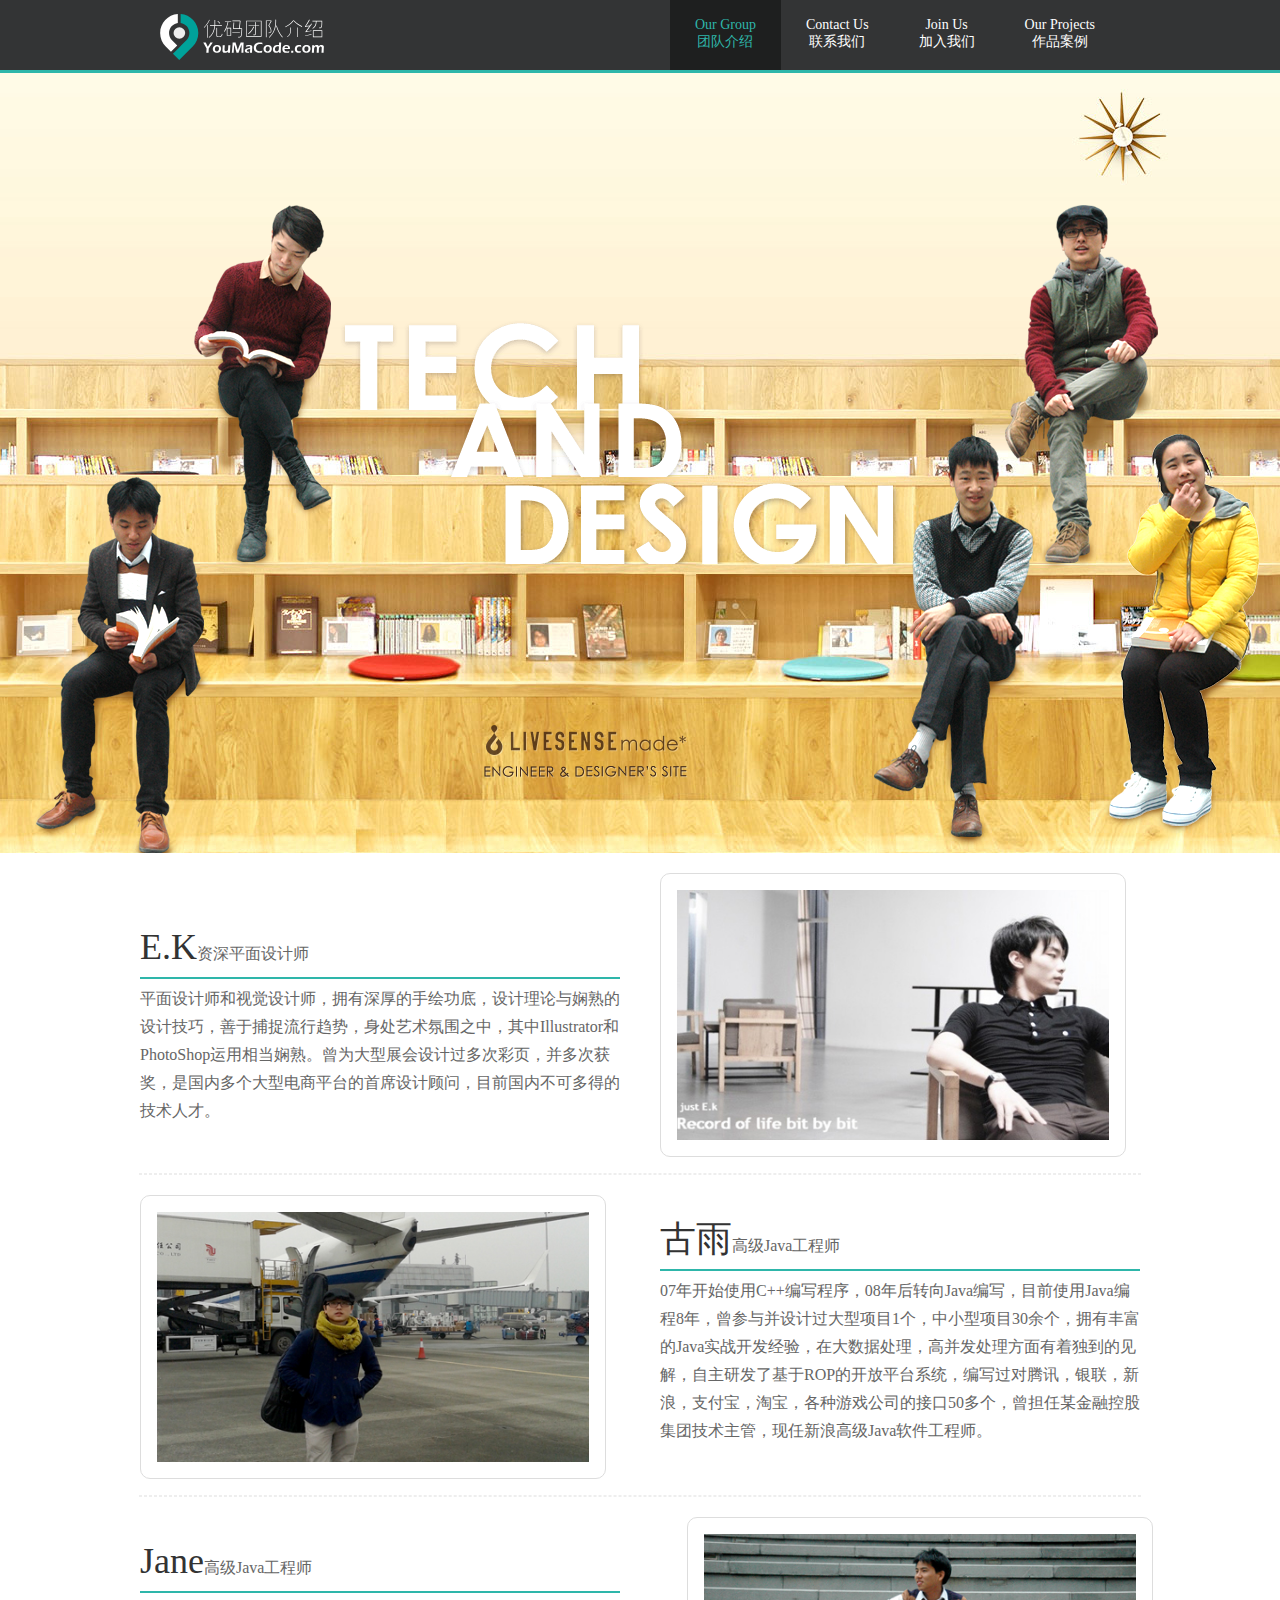
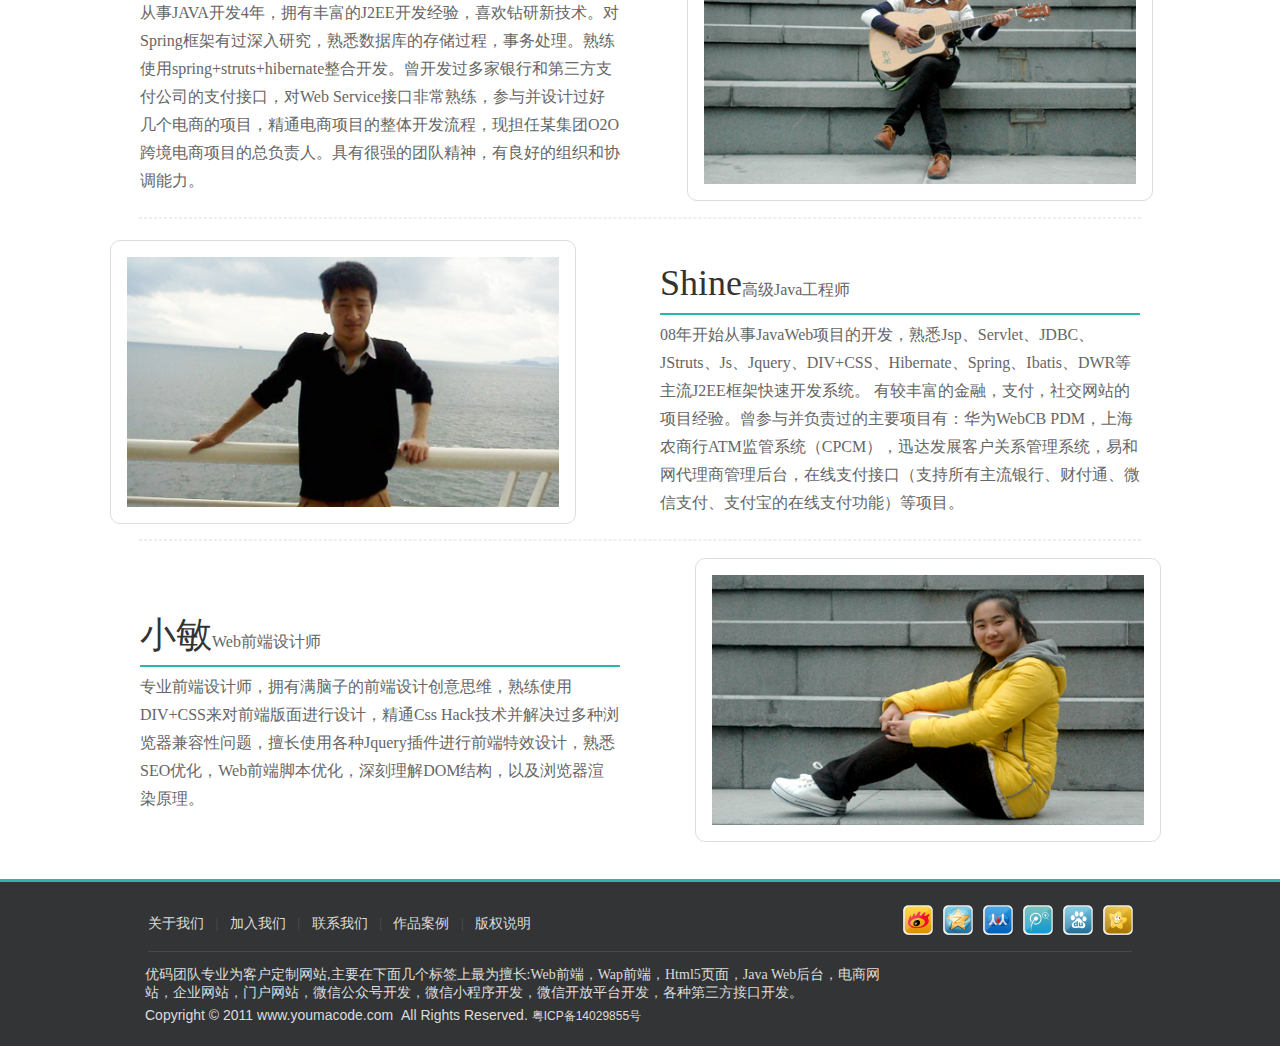
<file: index.html>
<!DOCTYPE html PUBLIC "-//W3C//DTD XHTML 1.0 Transitional//EN" "http://www.w3.org/TR/xhtml1/DTD/xhtml1-transitional.dtd">
<html xmlns="http://www.w3.org/1999/xhtml">
<head>
<title>团队介绍</title>
<meta name="author" content="李大林(古雨)" />
<meta name="robots" content="all" />
<meta http-equiv="pragma" content="no-cache" />
<meta http-equiv="expires" content="expires" />
<meta http-equiv="content-type" content="text/html; charset=UTF-8" />
<meta http-equiv="imagetoolbar" content="false" />
<meta http-equiv="cache-control" content="no-store, must-revalidate, no-cache" />
<meta http-equiv="X-UA-Compatible" content="IE=edge" />

<link rel="icon" href="favicon.ico" type="image/x-icon" />
<link rel="shortcut icon" href="favicon.ico" type="image/x-icon" />

<!-- CSS和JS导入区 -->
<link href="css/qt/index/index.top.css" type="text/css" rel="stylesheet" media="all" />
<link href="css/cy/justPage/ymGroup/ymGroup.css" type="text/css" rel="stylesheet" media="all" />
<link href="css/qt/index/index.bottom.css" type="text/css" rel="stylesheet" media="all" />
<link href="css/cy/justPage/ymGroup/ymGroup.singlePerson.css" type="text/css" rel="stylesheet" media="all" />
<link href="ex/jquery.form/jquery.sare/css/jquery.sare.css" type="text/css" rel="stylesheet" media="all"/>
<script src="js/jquery.min.js" type="text/javascript" charset="utf-8"></script>
<script src="js/cy/jquery/jquery.method/jquery.method.js" type="text/javascript" charset="utf-8"></script>
<script src="js/cy/jquery/jquery.method/jquery.method.reg.js" type="text/javascript" charset="utf-8"></script>
<script src="js/cy/jquery/jquery.method/jquery.method.bind.js" type="text/javascript" charset="utf-8"></script>
<script src="js/cy/jquery/jquery.infor/jquery.inforValidate.js" type="text/javascript" charset="utf-8"></script>
<script src="js/cy/jquery/jquery.easing/jquery.easing.js" type="text/javascript" charset="utf-8"></script>
<script src="ex/jquery.form/jquery.sare/js/jquery.sare.js" type="text/javascript" charset="utf-8"></script>
<script src="ex/jquery.form/jquery.sare/js/jquery.bubbleup.js" type="text/javascript" charset="utf-8"></script>
</head>

<body>

 <!-- 头部 -->
 <div class="headerMain">
  <div class="headerStyle">

 <!-- 头部内容 -->
   <div class="m-headCon m-modle">
    <div class="m-modle-content f-widthC">
     <h1 class="logo f-fl">
      <a title="优码团队" href="index.html" class="bgLogo"></a>
     </h1>
     <nav class="menu f-fr">
      <ul class="menu-main">
       <li class="item-main f-fl f-tc f-cur"><a class="current" href="index.html"><p>Our Group<br/>团队介绍</p></a></li>
       <li class="item-main f-fl f-tc f-cur"><a class="" href="html/ymConUs.html"><p>Contact Us<br/>联系我们</p></a></li>
       <li class="item-main f-fl f-tc f-cur"><a class="" href="html/ymJoinUs.html"><p>Join Us<br/>加入我们</p></a></li>
       <li class="item-main f-fl f-tc f-cur"><a target="_blank" class="" href="https://13728989948.github.io/ourcase"><p>Our Projects<br>作品案例</p></a></li>
      </ul>
     </nav>
    </div>
   </div>
  </div>
 </div>
 
<!-- 主内容区 -->
 <div class="main" id="top" style="margin-top:73px">

<!-- 团队综合图区 -->
  <div class="visual">
   <header>
    <div style="position:relative;left:342px;top:650px;">
     <img alt="优码团队" src="images/cy/justPage/ymGroup/ymGroup_p_008.png" />
    </div>
    <p class="catch01">
     <img alt="优码团队" src="images/cy/justPage/ymGroup/ymGroup_p_001.png" />
    </p>
    <p class="randomMainVisual people01 visible" style="background-image: url('images/cy/justPage/ymGroup/ymGroup_p_006.png');width:1346px;height:780px;"></p>
    <a class="peopleShow-1" href="javascript:;"><span></span></a>
    <a class="peopleShow-2" href="javascript:;"><span></span></a>
    <a class="peopleShow-3" href="javascript:;"><span></span></a>
    <a class="peopleShow-4" href="javascript:;"><span></span></a>
    <a class="peopleShow-5" href="javascript:;"><span></span></a>
   </header>
  </div>

<!-- 团队单人介绍区 -->
  <div class="contentWrap minW730">
    <div id="m19" class="mod mod_19">
     <div class="modInner clearfix autoM">
      <div class="modPic">
       <div class="singleImgDiv">
        <img class="scrollLoading" data-url="images/cy/justPage/ymGroup/ymGroup_012.jpg" src="images/cy/justPage/ymGroup/ymGroup_012.jpg" />
       </div>
      </div>
      <div class="modInfo">
       <span class="modTitle">E.K</span>资深平面设计师
       <h1 class="lineMod"></h1>
       <p>平面设计师和视觉设计师，拥有深厚的手绘功底，设计理论与娴熟的设计技巧，善于捕捉流行趋势，身处艺术氛围之中，其中Illustrator和PhotoShop运用相当娴熟。曾为大型展会设计过多次彩页，并多次获奖，是国内多个大型电商平台的首席设计顾问，目前国内不可多得的技术人才。</p>
      </div>
     </div>
    </div>

<!-- 线 -->
    <div class="line"></div>

    <div id="m18" class="mod mod_18">
     <div class="modInner clearfix autoM">
      <div class="modPic">
       <div class="singleImgDiv">
        <img class="scrollLoading" data-url="images/cy/justPage/ymGroup/ymGroup_013.jpg" src="images/cy/justPage/ymGroup/ymGroup_013.jpg" />
       </div>
      </div>
      <div class="modInfo">
       <span class="modTitle">古雨</span>高级Java工程师
       <h1 class="lineMod"></h1>
       <p>07年开始使用C++编写程序，08年后转向Java编写，目前使用Java编程8年，曾参与并设计过大型项目1个，中小型项目30余个，拥有丰富的Java实战开发经验，在大数据处理，高并发处理方面有着独到的见解，自主研发了基于ROP的开放平台系统，编写过对腾讯，银联，新浪，支付宝，淘宝，各种游戏公司的接口50多个，曾担任某金融控股集团技术主管，现任新浪高级Java软件工程师。</p>
      </div>
     </div>
    </div>

<!-- 线 -->
    <div class="line"></div>

    <div id="m17" class="mod mod_17">
     <div class="modInner clearfix autoM">
      <div class="modPic">
       <div class="singleImgDiv">
        <img class="scrollLoading" data-url="images/cy/justPage/ymGroup/ymGroup_014.jpg" src="images/cy/justPage/ymGroup/ymGroup_014.jpg" />
       </div>
      </div>
      <div class="modInfo">
       <span class="modTitle">Jane</span>高级Java工程师
       <h1 class="lineMod"></h1>
       <p>从事JAVA开发4年，拥有丰富的J2EE开发经验，喜欢钻研新技术。对Spring框架有过深入研究，熟悉数据库的存储过程，事务处理。熟练使用spring+struts+hibernate整合开发。曾开发过多家银行和第三方支付公司的支付接口，对Web Service接口非常熟练，参与并设计过好几个电商的项目，精通电商项目的整体开发流程，现担任某集团O2O跨境电商项目的总负责人。具有很强的团队精神，有良好的组织和协调能力。</p>
      </div>
     </div>
    </div>

<!-- 线 -->
    <div class="line"></div>

    <div id="m16" class="mod mod_16">
     <div class="modInner clearfix autoM">
      <div class="modPic">
       <div class="singleImgDiv">
        <img class="scrollLoading" data-url="images/cy/justPage/ymGroup/ymGroup_015.jpg" src="images/cy/justPage/ymGroup/ymGroup_015.jpg" />
       </div>
      </div>
      <div class="modInfo">
       <span class="modTitle">Shine</span>高级Java工程师
       <h1 class="lineMod"></h1>
       <p>08年开始从事JavaWeb项目的开发，熟悉Jsp、Servlet、JDBC、JStruts、Js、Jquery、DIV+CSS、Hibernate、Spring、Ibatis、DWR等主流J2EE框架快速开发系统。 有较丰富的金融，支付，社交网站的项目经验。曾参与并负责过的主要项目有：华为WebCB PDM，上海农商行ATM监管系统（CPCM），迅达发展客户关系管理系统，易和网代理商管理后台，在线支付接口（支持所有主流银行、财付通、微信支付、支付宝的在线支付功能）等项目。</p>
      </div>
     </div>
    </div>

<!-- 线 -->
    <div class="line"></div>

    <div id="m10" class="mod mod_10">
     <div class="modInner clearfix autoM">
      <div class="modPic">
       <div class="singleImgDiv">
        <img class="scrollLoading" data-url="images/cy/justPage/ymGroup/ymGroup_016.jpg" src="images/cy/justPage/ymGroup/ymGroup_016.jpg" />
       </div>
      </div>
      <div class="modInfo">
       <span class="modTitle">小敏</span>Web前端设计师
       <h1 class="lineMod"></h1>
       <p>专业前端设计师，拥有满脑子的前端设计创意思维，熟练使用DIV+CSS来对前端版面进行设计，精通Css Hack技术并解决过多种浏览器兼容性问题，擅长使用各种Jquery插件进行前端特效设计，熟悉SEO优化，Web前端脚本优化，深刻理解DOM结构，以及浏览器渲染原理。</p>
      </div>
     </div>
    </div>
  </div>
 </div>

<!-- 底部 -->
 <div id="footer" class="footerStyle">
  <div class="footerInner clearfix">
   <div class="con_box clearfix">
    <div class="footerSareStyle">

<!-- 分享区 -->
     <div class="sareDivStyle">
      <div id="sareInnerDiv">
       <ul id="sareMenu">
        <li>
         <a href="javascript:;" onclick="sareToSinaWb()">
          <img src="ex/jquery.form/jquery.sare/images/jquery.sare_p_001.png" alt="新浪"/>
         </a>
        </li>
        <li>
         <a href="javascript:;" onclick="sareToQqZoneAndIncludePyw()">
          <img src="ex/jquery.form/jquery.sare/images/jquery.sare_p_002.png" alt="QQ空间"/>
         </a>
        </li>
        <li>
         <a href="javascript:;" onclick="sareToRenRen()">
          <img src="ex/jquery.form/jquery.sare/images/jquery.sare_p_005.png" alt="人人网"/>
         </a>
        </li>
        <li>
         <a href="javascript:;" onclick="sareToQqWb()">
          <img src="ex/jquery.form/jquery.sare/images/jquery.sare_p_003.png" alt="腾讯微博"/>
         </a>
        </li>
        <li>
         <a href="javascript:;" onclick="shareToBaiDuKj()">
          <img src="ex/jquery.form/jquery.sare/images/jquery.sare_p_004.png" alt="百度空间"/>
         </a>
        </li>
        <li style="margin-right:0px;">
         <a href="javascript:;" onclick="sareToKaiXin()">
          <img src="ex/jquery.form/jquery.sare/images/jquery.sare_p_006.png" alt="开心网" />
         </a>
        </li>
       </ul>
      </div>
     </div>
    </div>
    <div class="footerTextNav">
     <a href="index.html" style="margin-left:0px;">关于我们</a> |
     <a href="html/ymJoinUs.html">加入我们</a> |
     <a href="html/ymConUs.html">联系我们</a> |
     <a href="https://13728989948.github.io/ourcase">作品案例</a> |
     <a href="javascript:alertPauseJsGn();" target="_blank">版权说明</a>
    </div>
   </div>
   
   <div class="copyright">
    <p>优码团队专业为客户定制网站,主要在下面几个标签上最为擅长:Web前端，Wap前端，Html5页面，Java Web后台，电商网站，企业网站，门户网站，微信公众号开发，微信小程序开发，微信开放平台开发，各种第三方接口开发。</p>
    <p class="powered">Copyright&nbsp;&copy;&nbsp;2011
     <a style="cursor: default;" title="优码" href="#">www.youmacode.com</a>&nbsp;&nbsp;All Rights Reserved.
     <a class="beiAnStyle" target="_blank" href="http://www.miitbeian.gov.cn">粤ICP备14029855号</a>
    </p>
   </div>
  </div>
 </div>

<!-- Js导入之底部 -->
<script src="js/cy/justPage/ymGroup/ymGroup.js" type="text/javascript" charset="utf-8"></script>
</body>
</html>
</file>
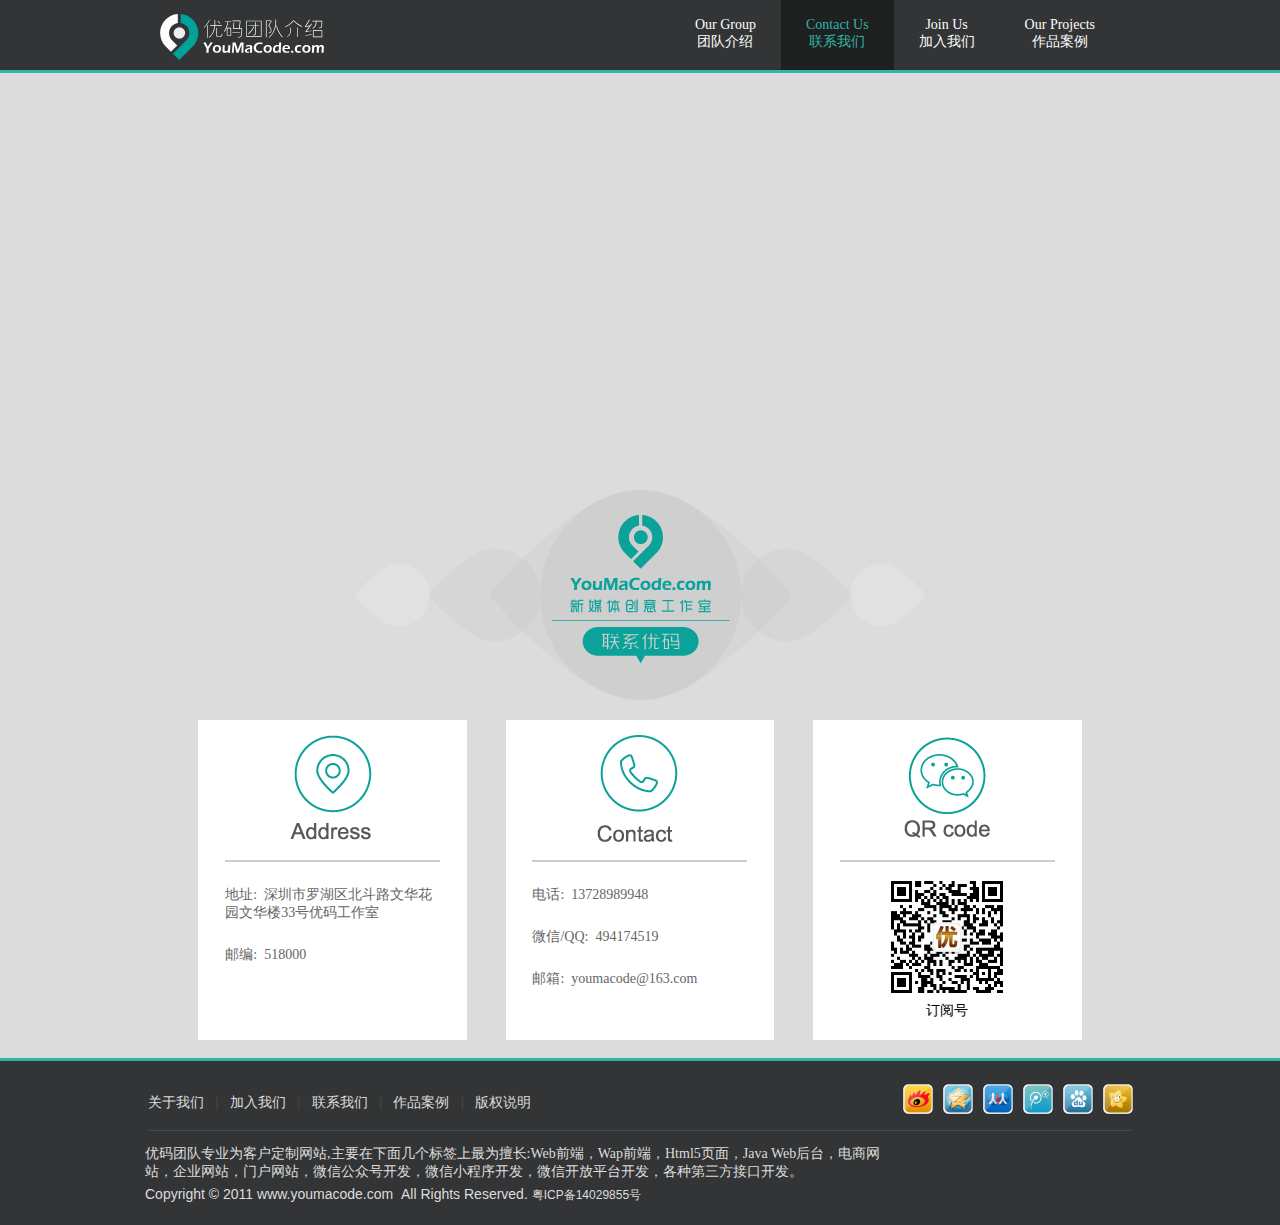
<file: html/ymConUs.html>
<!DOCTYPE html PUBLIC "-//W3C//DTD XHTML 1.0 Transitional//EN" "http://www.w3.org/TR/xhtml1/DTD/xhtml1-transitional.dtd">
<html xmlns="http://www.w3.org/1999/xhtml">
<head>
<title>联系我们</title>
<meta name="author" content="李大林(古雨)" />
<meta name="robots" content="all" />
<meta http-equiv="pragma" content="no-cache" />
<meta http-equiv="expires" content="expires" />
<meta http-equiv="content-type" content="text/html; charset=UTF-8" />
<meta http-equiv="imagetoolbar" content="false" />
<meta http-equiv="cache-control" content="no-store, must-revalidate, no-cache" />
<meta http-equiv="X-UA-Compatible" content="IE=edge" />

<link rel="icon" href="../favicon.ico" type="image/x-icon" />
<link rel="shortcut icon" href="../favicon.ico" type="image/x-icon" />

<!-- CSS和JS导入区 -->
<link href="../css/qt/index/index.top.css" type="text/css" rel="stylesheet" media="all" />
<link href="../css/cy/justPage/ymConUs/ymConUs.css" type="text/css" rel="stylesheet" media="all" />
<link href="../css/qt/index/index.bottom.css" type="text/css" rel="stylesheet" media="all" />
<link href="../ex/jquery.form/jquery.sare/css/jquery.sare.css" type="text/css" rel="stylesheet" media="all"/>
<script src="../js/jquery.min.js" type="text/javascript" charset="utf-8"></script>
<script src="../js/cy/jquery/jquery.method/jquery.method.js" type="text/javascript" charset="utf-8"></script>
<script src="../js/cy/jquery/jquery.method/jquery.method.reg.js" type="text/javascript" charset="utf-8"></script>
<script src="../js/cy/jquery/jquery.method/jquery.method.bind.js" type="text/javascript" charset="utf-8"></script>
<script src="../js/cy/jquery/jquery.infor/jquery.inforValidate.js" type="text/javascript" charset="utf-8"></script>
<script src="../js/cy/jquery/jquery.easing/jquery.easing.js" type="text/javascript" charset="utf-8"></script>
<script src="../ex/jquery.form/jquery.sare/js/jquery.sare.js" type="text/javascript" charset="utf-8"></script>
<script src="../ex/jquery.form/jquery.sare/js/jquery.bubbleup.js" type="text/javascript" charset="utf-8"></script>
<script src="../ex/jquery.image/jquery.image.023/js/jquery.flow.1.1.min.js" type="text/javascript" charset="UTF-8"></script>
<script src="https://map.qq.com/api/js?v=1" type="text/javascript" charset="utf-8"></script>
</head>

<body>

 <!-- 头部 -->
 <div class="headerMain">
  <div class="headerStyle">

 <!-- 头部内容 -->
   <div class="m-headCon m-modle">
    <div class="m-modle-content f-widthC">
     <h1 class="logo f-fl">
      <a title="优码团队" href="../index.html" class="bgLogo"></a>
     </h1>
     <nav class="menu f-fr">
      <ul class="menu-main">
       <li class="item-main f-fl f-tc f-cur"><a class="" href="../index.html"><p>Our Group<br/>团队介绍</p></a></li>
       <li class="item-main f-fl f-tc f-cur"><a class="current" href="../html/ymConUs.html"><p>Contact Us<br/>联系我们</p></a></li>
       <li class="item-main f-fl f-tc f-cur"><a class="" href="../html/ymJoinUs.html"><p>Join Us<br/>加入我们</p></a></li>
       <li class="item-main f-fl f-tc f-cur"><a target="_blank" class="" href="https://13728989948.github.io/ourcase"><p>Our Projects<br>作品案例</p></a></li>
      </ul>
     </nav>
    </div>
   </div>
  </div>
 </div>

<!-- 占位 -->
  <div style="height:90px;"></div>

<!-- 主内容区 -->
  <div class="mainContent">

<!-- 隐藏区 -->
   <input id="ymConUsLat" type="hidden" value="22.54476" />
   <input id="ymConUsLng" type="hidden" value="114.13546" />
   
   <div id="popMapDiv" class="tfMap">
    <div class="tfMapRegion">
     <div class="mapArea">
      <div style="width:100%;height:380px" id="container"></div>
     </div>
    </div>
   </div>
   
<!-- 圆圆的图像区 -->
   <div class="cicleImgDiv"></div>

<!-- 联系信息区 -->
   <div class="conInforDiv">
    <div class="infor infor1">
     <div class="imgDiv"></div>
     <div class="lineDiv"></div>
     <div class="textDiv">
      <div class="font"><span>地址:</span>&nbsp;&nbsp;<span>深圳市罗湖区北斗路文华花园文华楼33号优码工作室</span></div>
      <div class="font"><span>邮编:</span>&nbsp;&nbsp;<span>518000</span></div>
     </div>
    </div>
    <div class="infor infor2">
     <div class="imgDiv"></div>
     <div class="lineDiv"></div>
     <div class="textDiv">
      <div class="font"><span>电话:</span>&nbsp;&nbsp;<span>13728989948</span></div>
      <div class="font"><span>微信/QQ:</span>&nbsp;&nbsp;<span>494174519</span></div>
      <div class="font"><span>邮箱:</span>&nbsp;&nbsp;<span>youmacode@163.com</span></div>
     </div>
    </div>
    <div class="infor infor3">
     <div class="imgDiv"></div>
     <div class="lineDiv"></div>
     <div class="qrCodeDiv">
      <img src="../images/qt/index/index_002.jpg" style="width:130px;height:130px;"/><br/>
      <span>订阅号</span>
     </div>
    </div>
   </div>
  </div>

<!-- 底部 -->
  <div id="footer" class="footerStyle">
   <div class="footerInner clearfix">
    <div class="con_box clearfix">
     <div class="footerSareStyle">

<!-- 分享区 -->
      <div class="sareDivStyle">
       <div id="sareInnerDiv">
        <ul id="sareMenu">
         <li>
          <a href="javascript:;" onclick="sareToSinaWb()">
           <img src="../ex/jquery.form/jquery.sare/images/jquery.sare_p_001.png" alt="新浪"/>
          </a>
         </li>
         <li>
          <a href="javascript:;" onclick="sareToQqZoneAndIncludePyw()">
           <img src="../ex/jquery.form/jquery.sare/images/jquery.sare_p_002.png" alt="QQ空间"/>
          </a>
         </li>
         <li>
          <a href="javascript:;" onclick="sareToRenRen()">
           <img src="../ex/jquery.form/jquery.sare/images/jquery.sare_p_005.png" alt="人人网"/>
          </a>
         </li>
         <li>
          <a href="javascript:;" onclick="sareToQqWb()">
           <img src="../ex/jquery.form/jquery.sare/images/jquery.sare_p_003.png" alt="腾讯微博"/>
          </a>
         </li>
         <li>
          <a href="javascript:;" onclick="shareToBaiDuKj()">
           <img src="../ex/jquery.form/jquery.sare/images/jquery.sare_p_004.png" alt="百度空间"/>
          </a>
         </li>
         <li style="margin-right:0px;">
          <a href="javascript:;" onclick="sareToKaiXin()">
           <img src="../ex/jquery.form/jquery.sare/images/jquery.sare_p_006.png" alt="开心网" />
          </a>
         </li>
        </ul>
       </div>
      </div>
     </div>
     <div class="footerTextNav">
      <a href="../index.html" style="margin-left:0px;">关于我们</a> |
      <a href="../html/ymJoinUs.html">加入我们</a> |
      <a href="../html/ymConUs.html">联系我们</a> |
      <a href="https://13728989948.github.io/ourcase">作品案例</a> |
      <a href="javascript:alertPauseJsGn();" target="_blank">版权说明</a>
     </div>
    </div>
    <div class="copyright">
     <p>优码团队专业为客户定制网站,主要在下面几个标签上最为擅长:Web前端，Wap前端，Html5页面，Java Web后台，电商网站，企业网站，门户网站，微信公众号开发，微信小程序开发，微信开放平台开发，各种第三方接口开发。</p>
     <p class="powered">Copyright&nbsp;&copy;&nbsp;2011
      <a style="cursor: default;" title="优码" href="#">www.youmacode.com</a>&nbsp;&nbsp;All Rights Reserved.
      <a class="beiAnStyle" target="_blank" href="http://www.miitbeian.gov.cn">粤ICP备14029855号</a>
     </p>
    </div>
   </div>
  </div>

<!-- Js导入之底部 -->
<script src="../js/cy/justPage/ymConUs/ymConUs.js" type="text/javascript" charset="utf-8"></script>
<script src="../js/cy/justPage/ymConUs/ymConUs.map.js" type="text/javascript" charset="utf-8"></script>
</body>
</html>
</file>
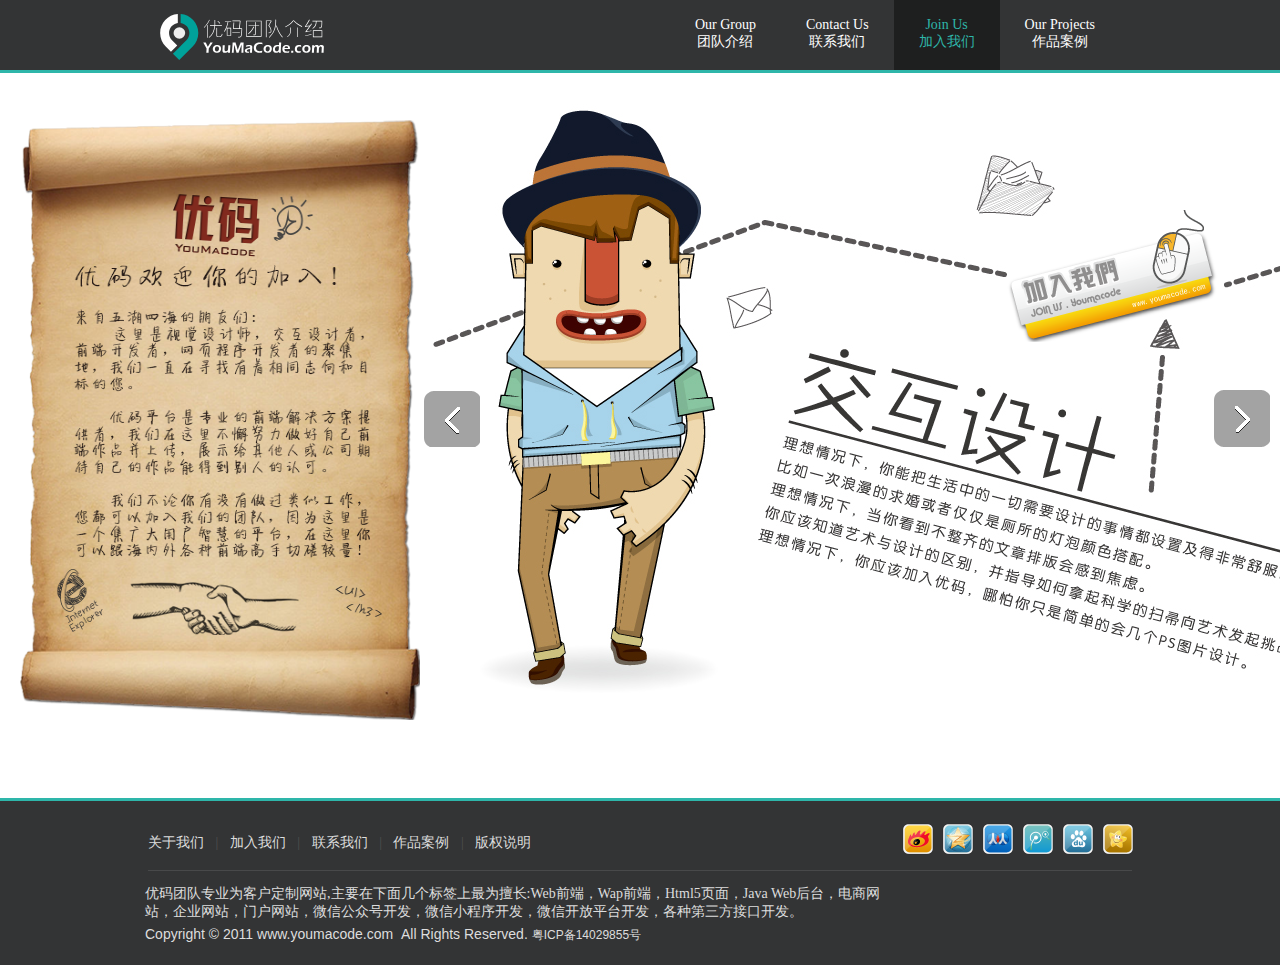
<file: html/ymJoinUs.html>
<!DOCTYPE html PUBLIC "-//W3C//DTD XHTML 1.0 Transitional//EN" "http://www.w3.org/TR/xhtml1/DTD/xhtml1-transitional.dtd">
<html xmlns="http://www.w3.org/1999/xhtml">
<head>
<title>加入我们</title>
<meta name="author" content="李大林(古雨)" />
<meta name="robots" content="all" />
<meta http-equiv="pragma" content="no-cache" />
<meta http-equiv="expires" content="expires" />
<meta http-equiv="content-type" content="text/html; charset=UTF-8" />
<meta http-equiv="imagetoolbar" content="false" />
<meta http-equiv="cache-control" content="no-store, must-revalidate, no-cache" />
<meta http-equiv="X-UA-Compatible" content="IE=edge" />

<link rel="icon" href="../favicon.ico" type="image/x-icon" />
<link rel="shortcut icon" href="../favicon.ico" type="image/x-icon" />

<!-- CSS和JS导入区 -->
<link href="../css/qt/index/index.top.css" type="text/css" rel="stylesheet" media="all" />
<link href="../css/cy/justPage/ymJoinUs/ymJoinUs.css" type="text/css" rel="stylesheet" media="all" />
<link href="../css/qt/index/index.bottom.css" type="text/css" rel="stylesheet" media="all" />
<link href="../ex/jquery.form/jquery.sare/css/jquery.sare.css" type="text/css" rel="stylesheet" media="all"/>
<link href="../ex/jquery.form/jquery.superbox/css/jquery.superbox.css" rel="stylesheet" type="text/css" media="all"/>
<script src="../js/jquery.min.js" type="text/javascript" charset="utf-8"></script>
<script src="../js/cy/jquery/jquery.method/jquery.method.js" type="text/javascript" charset="utf-8"></script>
<script src="../js/cy/jquery/jquery.method/jquery.method.reg.js" type="text/javascript" charset="utf-8"></script>
<script src="../js/cy/jquery/jquery.method/jquery.method.bind.js" type="text/javascript" charset="utf-8"></script>
<script src="../js/cy/jquery/jquery.infor/jquery.inforValidate.js" type="text/javascript" charset="utf-8"></script>
<script src="../js/cy/jquery/jquery.easing/jquery.easing.js" type="text/javascript" charset="utf-8"></script>
<script src="../ex/jquery.form/jquery.sare/js/jquery.sare.js" type="text/javascript" charset="utf-8"></script>
<script src="../ex/jquery.form/jquery.sare/js/jquery.bubbleup.js" type="text/javascript" charset="utf-8"></script>
<script src="../ex/jquery.form/jquery.superbox/js/jquery.superbox.js" type="text/javascript" charset="utf-8"></script>
<script src="../ex/jquery.image/jquery.image.023/js/jquery.flow.1.1.min.js" type="text/javascript" charset="UTF-8"></script>
</head>

<body>

 <!-- 头部 -->
 <div class="headerMain">
  <div class="headerStyle">

 <!-- 头部内容 -->
   <div class="m-headCon m-modle">
    <div class="m-modle-content f-widthC">
     <h1 class="logo f-fl">
      <a title="优码团队" href="../index.html" class="bgLogo"></a>
     </h1>
     <nav class="menu f-fr">
      <ul class="menu-main">
       <li class="item-main f-fl f-tc f-cur"><a class="" href="../index.html"><p>Our Group<br/>团队介绍</p></a></li>
       <li class="item-main f-fl f-tc f-cur"><a class="" href="../html/ymConUs.html"><p>Contact Us<br/>联系我们</p></a></li>
       <li class="item-main f-fl f-tc f-cur"><a class="current" href="../html/ymJoinUs.html"><p>Join Us<br/>加入我们</p></a></li>
       <li class="item-main f-fl f-tc f-cur"><a target="_blank" class="" href="https://13728989948.github.io/ourcase"><p>Our Projects<br>作品案例</p></a></li>
      </ul>
     </nav>
    </div>
   </div>
  </div>
 </div>

<!-- 占位 -->
  <div style="height:90px;"></div>

  <div class="recruitmentSlideDivStyle">

<!-- 主内容区 -->
   <div class="mainContent">

<!-- 左侧介绍区 -->
    <div id="letter" class="letter">
     <img style="width:400px;height:600px;" class="scrollLoading pngFix" style="backfround:url(../images/cy/justPage/ymJoinUs/ymJoinUs_g_030.gif) no-repeat center;" src="../images/cy/justPage/ymJoinUs/ymJoinUs_p_032.png" />
    </div>

<!-- 主内容之中部区 -->
    <div class="contentInner">

<!-- 按扭区 -->
     <a class="preBtn jFlowPrev"></a>
     <a class="nextBtn jFlowNext"></a>

<!-- 主内容之滑动图片区 -->
     <div id="controller" style="display: none;">
      <span class="jFlowControl">No 1</span> 
      <span class="jFlowControl">No 2</span> 
      <span class="jFlowControl">No 3</span>
      <span class="jFlowControl">No 4</span>
      <span class="jFlowControl">No 5</span>
     </div>
     <div id="slides">
      <div class="page interactionDesign" style="left:0px;">
       <a href="#popup" rel="superbox[content]" class="interactionDesignJoin"></a>
      </div>
      <div class="page visualDesign" style="left:0px;">
       <a href="#popup" rel="superbox[content]" class="visualDesignJoin"></a>
      </div>
      <div class="page frontKf" style="left:0px;">
       <a href="#popup" rel="superbox[content]" class="frontKfJoin"></a>
      </div>
      <div class="page backKf" style="left:0px;">
       <a href="#popup" rel="superbox[content]" class="backKfJoin"></a>
      </div>
      <div class="page netPromotion" style="left:0px;">
       <a href="#popup" rel="superbox[content]" class="netPromotionJoin"></a>
      </div>
     </div>
    </div>
   </div>

<!-- 弹出框区 -->
   <div style="display:none;" id="popup" class="popupDivStyle">
    <em></em>
    <h2>加入我们，请通过下列方式联系。</h2>
    <em>
     <a id="closeSuperBoxButtonId" class="close" href="#"><img src="../images/cy/justPage/ymJoinUs/ymJoinUs_p_010.png"></a>
    </em>
    <div class="popContent">
     <p>
      <label>古雨(QQ)：</label>494174519
     </p>
     <p>
      <label>古雨(微信)：</label>494174519
     </p>
     <p>
      <label>联系电话：</label>13728989948
     </p>
    </div>
   </div>
  </div>

<!-- 底部 -->
  <div id="footer" class="footerStyle">
   <div class="footerInner clearfix">
    <div class="con_box clearfix">
     <div class="footerSareStyle">

<!-- 分享区 -->
      <div class="sareDivStyle">
       <div id="sareInnerDiv">
        <ul id="sareMenu">
         <li>
          <a href="javascript:;" onclick="sareToSinaWb()">
           <img src="../ex/jquery.form/jquery.sare/images/jquery.sare_p_001.png" alt="新浪"/>
          </a>
         </li>
         <li>
          <a href="javascript:;" onclick="sareToQqZoneAndIncludePyw()">
           <img src="../ex/jquery.form/jquery.sare/images/jquery.sare_p_002.png" alt="QQ空间"/>
          </a>
         </li>
         <li>
          <a href="javascript:;" onclick="sareToRenRen()">
           <img src="../ex/jquery.form/jquery.sare/images/jquery.sare_p_005.png" alt="人人网"/>
          </a>
         </li>
         <li>
          <a href="javascript:;" onclick="sareToQqWb()">
           <img src="../ex/jquery.form/jquery.sare/images/jquery.sare_p_003.png" alt="腾讯微博"/>
          </a>
         </li>
         <li>
          <a href="javascript:;" onclick="shareToBaiDuKj()">
           <img src="../ex/jquery.form/jquery.sare/images/jquery.sare_p_004.png" alt="百度空间"/>
          </a>
         </li>
         <li style="margin-right:0px;">
          <a href="javascript:;" onclick="sareToKaiXin()">
           <img src="../ex/jquery.form/jquery.sare/images/jquery.sare_p_006.png" alt="开心网" />
          </a>
         </li>
        </ul>
       </div>
      </div>
     </div>
     <div class="footerTextNav">
      <a href="../index.html" style="margin-left:0px;">关于我们</a> |
      <a href="../html/ymJoinUs.html">加入我们</a> |
      <a href="../html/ymConUs.html">联系我们</a> |
      <a href="https://13728989948.github.io/ourcase">作品案例</a> |
      <a href="javascript:alertPauseJsGn();" target="_blank">版权说明</a>
     </div>
    </div>
    <div class="copyright">
     <p>优码团队专业为客户定制网站,主要在下面几个标签上最为擅长:Web前端，Wap前端，Html5页面，Java Web后台，电商网站，企业网站，门户网站，微信公众号开发，微信小程序开发，微信开放平台开发，各种第三方接口开发。</p>
     <p class="powered">Copyright&nbsp;&copy;&nbsp;2011
      <a style="cursor: default;" title="优码" href="#">www.youmacode.com</a>&nbsp;&nbsp;All Rights Reserved.
      <a class="beiAnStyle" target="_blank" href="http://www.miitbeian.gov.cn">粤ICP备14029855号</a>
     </p>
    </div>
   </div>
  </div>

<!-- Js导入之底部 -->
<script src="../js/cy/justPage/ymJoinUs/ymJoinUs.js" type="text/javascript" charset="utf-8"></script>
</body>
</html>
</file>
<file: css/qt/index/index.top.css>
* focus{outline:none;margin:0;padding:0;}* html .clearfix{height:1%;}html,body{margin:0;padding:0;color:#000;}body,div,dl,dt,dd,ul,ol,li,h1,h2,h3,h4,h5,h6,pre,code,form,fieldset,legend,input,textarea,p,blockquote,th,td{margin:0;padding:0;}body{font-size:14px;background:#fff;font-family:'Microsoft Yahei';padding:0;margin:0;width:100%;}table{border-collapse:collapse;border-spacing:0;}fieldset,img{border:0;}address,caption,cite,code,dfn,em,strong,th,var{font-style:normal;font-weight:normal;}ol,ul{list-style:none;}caption,th{text-align:left;}h1,h2,h3,h4,h5,h6{font-size:100%;font-weight:normal;}q:before,q:after{content:'';}abbr,acronym{border:0;font-variant:normal;}sup{vertical-align:text-top;}sub{vertical-align:text-bottom;}input,textarea,select{font-family:inherit;font-size:inherit;font-weight:inherit;*font-size:100%;}legend{color:#000;}a{text-decoration:none;color:#333435;outline:none;font-size:14px;}a:hover{text-decoration:none;}.f-fl{float:left;}.f-fr{float:right;}.f-tc{text-align:center;}.f-cur{cursor:pointer;}.f-widthC{margin:0 auto;max-width:960px;}.headerMain{position:fixed;top:0;left:0;width:100%;z-index:20;}.headerStyle{background:#333435!important;border-bottom:3px solid #2eb6aa;}.m-headCon{height:70px;}.m-headCon .logo{width:200px;height:46px;margin:14px 0 10px 0;}.m-headCon .logo a{display:block;width:100%;height:100%;}.m-headCon .logo .bgLogo{background:url('../../../images/qt/index/index_s_001.svg') no-repeat transparent;background-size:contain;}.m-headCon .menu{height:70px;z-index:5;}.m-headCon .menu .menu-main .item-main{z-index:5;height:70px;position:relative;}.m-headCon .menu .menu-main .item-main a{display:block;width:100%;height:100%;color:#fff;}.m-headCon .menu .menu-main .item-main a.current{background:rgba(0,0,0,0.4);color:#2eb6aa;}.m-headCon .menu .menu-main .item-main p{min-width:50px;padding:17px 25px 0;margin:0;height:53px;font-size:14px;}.m-headCon .menu .menu-main .item-main:hover p,.m-headCon .menu .menu-main .item-main.active p{background:rgba(0,0,0,0.4);color:#2eb6aa;}.m-headCon .menu .menu-main .arrow{display:none;position:absolute;top:59px;left:50%;z-index:99999;margin-left:-7px;width:15px;height:21px;padding-top:0;}.m-headCon .menu .menu-sub{display:none;position:absolute;top:69px;left:50%;height:0;margin-left:-70px;z-index:999;width:140px;padding:0;box-shadow:0 2px 2px rgba(0,0,0,0.5);}.m-headCon .menu .menu-sub li{width:100%;text-align:center;padding:10px 0;height:20px;background:rgba(51,52,53,0.8)!important;}.m-headCon .menu .menu-sub li:hover{background:rgba(0,0,0,0.2);background:rgba(0,0,0,0.8)!important;}.m-headCon .menu .menu-sub li:hover a{color:#2eb6aa!important;}.m-headCon .menu .menu-sub.show{z-index:9999;}.m-headCon .menu .menu-sub li.current{background:rgba(0,0,0,0.8)!important;}.m-headCon .menu .menu-sub li.current a{color:#2eb6aa!important;}
</file>
<file: css/cy/justPage/ymGroup/ymGroup.css>
header{display:block;position:relative;width:1000px;height:780px;margin:0 auto;z-index:10;}header h1{position:absolute;}.clearfix:before,.clearfix:after{content:'.';display:block;overflow:hidden;visibility:hidden;font-size:0;line-height:0;width:0;height:0;}.clearfix:after{clear:both;}.hide{display:none!important;}.l{float:left;}.r{float:right;}.minW730{min-width:730px;}.mod-base{background:#fff;position:relative;z-index:2;}.index-comment{font-size:22px;margin-bottom:40px;color:#333;text-align:center;text-shadow:0 1px 0 #FFF;}.section{width:1000px;padding:40px 0;margin:0 auto;}.section h2{margin-bottom:20px;font-size:14px;text-align:center;font-weight:normal;}.introduction ul li{width:320px;margin-right:20px;float:left;color:#666;}.introduction ul li.last{margin-right:0;}.introduction h3{margin-bottom:20px;padding:30px 0;border-bottom:1px dotted #CCC;font-size:22px;text-align:center;color:#333;letter-spacing:.1em;}.introduction p{line-height:2;padding-left:5px;}@-webkit-keyframes txt-motion{from{-webkit-transform:translate(0,-20px);opacity:0;}to{-webkit-transform:translate(0,0);opacity:1;}}@-moz-keyframes txt-motion{from{-moz-transform:translate(0,-20px);opacity:0;}to{-moz-transform:translate(0,0);opacity:1;}}@-o-keyframes txt-motion{from{-o-transform:translate(0,-20px);opacity:0;}to{-o-transform:translate(0,0);opacity:1;}}@-ms-keyframes txt-motion{from{-o-transform:translate(0,-20px);opacity:0;}to{-o-transform:translate(0,0);opacity:1;}}@-webkit-keyframes from-left{from{-webkit-transform:translate(-20px,0);opacity:0;}to{-webkit-transform:translate(0,0);opacity:1;}}@-moz-keyframes from-left{from{-moz-transform:translate(-20px,0);opacity:0;}to{-moz-transform:translate(0,0);opacity:1;}}@-o-keyframes from-left{from{-o-transform:translate(-20px,0);opacity:0;}to{-o-transform:translate(0,0);opacity:1;}}@-ms-keyframes from-left{from{-o-transform:translate(-20px,0);opacity:0;}to{-o-transform:translate(0,0);opacity:1;}}@-webkit-keyframes from-right{from{-webkit-transform:translate(20px,0);opacity:0;}to{-webkit-transform:translate(0,0);opacity:1;}}@-moz-keyframes from-right{from{-moz-transform:translate(20px,0);opacity:0;}to{-moz-transform:translate(0,0);opacity:1;}}@-o-keyframes from-right{from{-o-transform:translate(20px,0);opacity:0;}to{-o-transform:translate(0,0);opacity:1;}}@-ms-keyframes from-right{from{-o-transform:translate(20px,0);opacity:0;}to{-o-transform:translate(0,0);opacity:1;}}.visual{height:780px;position:relative;color:#FFF;width:100%;overflow:hidden;background:url(../../../../images/cy/justPage/ymGroup/ymGroup_009.jpg) repeat-x;z-index:1;-webkit-animation:bg-motion .5s 50 ease;-moz-animation:bg-motion .5s 50 ease;-o-animation:bg-motion .5s 50 ease;-ms-animation:bg-motion .5s 50 ease;-webkit-animation-iteration-count:1;-moz-animation-iteration-count:1;-o-animation-iteration-count:1;-ms-animation-iteration-count:1;animation-iteration-count:1;}.visual .catch01{position:absolute;top:247px;left:200px;-webkit-animation:txt-motion .5s 50 ease;-moz-animation:txt-motion .5s 50 ease;-o-animation:txt-motion .5s 50 ease;-ms-animation:txt-motion .5s 50 ease;-webkit-animation-iteration-count:1;-moz-animation-iteration-count:1;-o-animation-iteration-count:1;-ms-animation-iteration-count:1;animation-iteration-count:1;}.visual .people01{position:absolute;top:0;left:-166px;-webkit-animation:from-left .5s 16 ease;-moz-animation:from-left .5s 16 ease;-o-animation:from-left .5s 16 ease;-ms-animation:from-left .5s 16 ease;-webkit-animation-iteration-count:1;-moz-animation-iteration-count:1;-o-animation-iteration-count:1;-ms-animation-iteration-count:1;animation-iteration-count:1;}.visual .people02{position:absolute;top:81px;left:20px;-webkit-animation:from-right .5s 16 ease;-moz-animation:from-right .5s 16 ease;-o-animation:from-right .5s 16 ease;-ms-animation:from-right .5s 16 ease;-webkit-animation-iteration-count:1;-moz-animation-iteration-count:1;-o-animation-iteration-count:1;-ms-animation-iteration-count:1;animation-iteration-count:1;}.visual a{position:absolute;display:block;z-index:1000;_z-index:1000;cursor:pointer;}.visual a span{position:absolute;width:164px;height:154px;display:none;overflow:hidden;}.visual a:hover span{background:url(../../../../images/cy/justPage/ymGroup/ymGroup_p_010.png) no-repeat;display:block;}.visual .peopleShow-1{height:280px;left:55px;top:132px;width:136px;}.visual .peopleShow-1 span{left:110px;top:-72px;}.visual .peopleShow-2{height:323px;right:-117px;top:363px;width:136px;}.visual .peopleShow-2 span{left:86px;top:-80px;}.visual .peopleShow-3{height:252px;left:888px;top:132px;width:126px;}.visual .peopleShow-3 span{left:50px;top:-105px;}.visual .peopleShow-4{height:363px;left:769px;top:380px;width:126px;}.visual .peopleShow-4 span{left:-138px;top:-79px;}.visual .peopleShow-5{height:365px;left:-76px;top:405px;width:136px;}.visual .peopleShow-5 span{left:86px;top:-75px;}.visual .peopleShow-1:hover span{background-position:0 -366px;}.visual .peopleShow-2:hover span{background-position:0 -16px;}.visual .peopleShow-3:hover span{background-position:0 -720px;}.visual .peopleShow-4:hover span{background-position:0 -546px;}.visual .peopleShow-5:hover span{background-position:0 -192px;}.singleImgDiv{padding:16px;position:absolute;border:1px solid #ddd;border-radius:10px;}.singleImgDiv img{width:432px;height:250px;}
</file>
<file: css/qt/index/index.bottom.css>
.footerStyle{background:none repeat scroll 0 0 #333435;height:140px;padding:12px 0;min-width:1200px;width:100%;position:relative;z-index:1;bottom:0;margin-top:18px;border-top:3px solid #2eb6aa;}.footerStyle .clearfix:after{clear:both;content:"";display:block;height:0;visibility:hidden;}.footerStyle .footerInner{margin:0 auto;width:1000px;}.footerStyle .footerInner .con_box{border-bottom:1px solid #48494A;margin:0 8px 14px;padding-bottom:20px;}.footerStyle .footerSareStyle{float:right;width:230px;}.footerStyle .footerTextNav{float:left;color:#4F5050;height:14px;line-height:14px;padding:23px 0 0;text-align:center;}.footerStyle .footerTextNav a{color:#ddd;margin:0 8px;}.footerStyle .flink a.curflink:hover,.footerTextNav a:hover{color:#fff;}.footerStyle .beiAnStyle{font-size:12px;}.footerStyle .beiAnStyle:hover{color:#2eb6aa;text-decoration:underline;}.footerStyle .copyright{color:#ddd;float:left;padding:0 0 0 5px;text-align:left;width:760px;}.footerStyle .copyright p.powered{font-family:Arial,Helvetica,sans-serif;margin:5px 0 0;}.footerStyle .copyright p a{color:#ddd;}.footerStyle .footer_right{float:right;text-align:right;width:200px;}.footerStyle .footer_right li{float:left;padding:0 0 3px;width:100px;}.footerStyle .footer_right li a{color:#ddd;font-size:12px;}.footerStyle .footer_right li a:hover{color:#fff;}
</file>
<file: css/cy/justPage/ymGroup/ymGroup.singlePerson.css>
.line{clear:both;border:1px dashed #eee;max-width:1000px;margin:0 auto;}.lineMod{clear:both;height:6px;margin-bottom:6px;border-bottom:2px solid #2eb6aa;}.contentWrap{overflow:hidden;}.autoM{margin:0 auto;width:1000px;}.mod .modInner{position:relative;}.modInfo{line-height:28px;color:#666;font-size:16px;}.modInfo .modTitle{margin-bottom:27px;color:#333;line-height:36px;font-size:36px;}.mod_01 .modPic{width:546px;height:274px;}.mod_02 .modPic{width:432px;height:282px;}.mod_03 .modPic{width:628px;height:268px;}.mod_04 .modPic{width:432px;height:321px;}.mod_05 .modPic{width:424px;height:290px;}.mod_06 .modPic{width:551px;height:306px;}.mod_07 .modPic{width:558px;height:305px;}.mod_08 .modPic{width:568px;height:296px;}.mod_09 .modPic{width:567px;height:309px;}.mod_10 .modPic{width:499px;height:293px;}.mod_11 .modPic{width:494px;height:269px;}.mod_12 .modPic{width:504px;height:285px;}.mod_13 .modPic{width:541px;height:276px;}.mod_14 .modPic{width:467px;height:272px;}.mod_15 .modPic{width:483px;height:269px;}.mod_16 .modPic{width:483px;height:269px;}.mod_17 .modPic{width:483px;height:280px;}.mod_18 .modPic{width:494px;height:280px;}.mod_19 .modPic{width:592px;height:280px;}.mod .modInfo{position:absolute;width:480px;}.mod .modInfo .modTitle{line-height:48px;}.mod .modPic{position:absolute;}.mod_01{padding-top:40px;}.mod_01 .modInner{height:297px;}.mod_01 .modInfo{top:56px;left:0;}.mod_01 .modPic{bottom:0;right:-20px;}.mod_02 .modInner{height:342px;}.mod_02 .modInfo{top:111px;right:0;}.mod_02 .modPic{top:40px;left:0;}.mod_03 .modInner{height:342px;}.mod_03 .modInfo{top:86px;left:0;}.mod_03 .modPic{top:74px;right:-64px;}.mod_04 .modInner{height:341px;}.mod_04 .modInfo{top:100px;right:0;}.mod_04 .modPic{top:8px;left:0;}.mod_05 .modInner{height:342px;}.mod_05 .modInfo{top:80px;left:0;}.mod_05 .modPic{top:34px;right:0;}.mod_06 .modInner{height:342px;}.mod_06 .modInfo{top:80px;right:0;}.mod_06 .modPic{bottom:0;left:-50px;}.mod_07 .modInner{height:342px;}.mod_07 .modInfo{top:80px;left:0;}.mod_07 .modPic{bottom:0;right:0;}.mod_08 .modInner{height:342px;}.mod_08 .modInfo{top:83px;left:0;}.mod_08 .modPic{bottom:0;right:-47px;}.mod_09 .modInner{height:342px;}.mod_09 .modInfo{top:95px;right:0;}.mod_09 .modPic{bottom:0;left:-54px;}.mod_10 .modInner{height:320px;}.mod_10 .modInfo{top:70px;left:0;}.mod_10 .modPic{bottom:10px;right:-54px;}.mod_11 .modInner{height:339px;}.mod_11 .modInfo{top:95px;right:0;}.mod_11 .modPic{bottom:0;left:-5px;}.mod_12 .modInner{height:340px;}.mod_12 .modInfo{top:95px;left:0;}.mod_12 .modPic{bottom:0;right:-54px;}.mod_13 .modInner{height:339px;}.mod_13 .modInfo{top:95px;right:0;}.mod_13 .modPic{bottom:0;left:-54px;}.mod_14 .modInner{height:339px;}.mod_14 .modInfo{top:95px;left:0;}.mod_14 .modPic{bottom:0;right:0;}.mod_15 .modInner{height:339px;}.mod_15 .modInfo{top:95px;right:0;}.mod_15 .modPic{bottom:0;left:-30px;}.mod_16 .modInner{height:320px;}.mod_16 .modInfo{top:40px;right:0;}.mod_16 .modPic{bottom:30px;left:-30px;}.mod_17 .modInner{height:320px;}.mod_17 .modInfo{top:40px;left:0;}.mod_17 .modPic{bottom:20px;right:-30px;}.mod_18 .modInner{height:320px;}.mod_18 .modInfo{top:40px;right:0;}.mod_18 .modPic{bottom:20px;left:0;}.mod_19 .modInner{height:320px;}.mod_19 .modInfo{top:70px;left:0;}.mod_19 .modPic{bottom:20px;right:-112px;}.showMod{padding:40px 0;}.showList{overflow:hidden;}.showList .showItem{float:left;margin:0 37px 0 0;max-width:286px;_width:286px;height:240px;}.showList .showItem .showImg{border:4px solid #fff;cursor:pointer;display:block;-webkit-border-radius:4px;-moz-border-radius:4px;border-radius:4px;-webkit-box-shadow:0 1px 3px rgba(0,0,0,0.2);-moz-box-shadow:0 1px 3px rgba(0,0,0,0.2);box-shadow:0 1px 3px rgba(0,0,0,0.2);}.showList .showItem .showImg:hover{*border-color:#d7d7d7;border-color:#d7d7d7 \0;-webkit-box-shadow:0 6px 8px rgba(0,0,0,0.2);-moz-box-shadow:0 6px 8px rgba(0,0,0,0.2);box-shadow:0 6px 8px rgba(0,0,0,0.2);}.showList .showItem .showImg img{width:278px;height:194px;-webkit-border-radius:4px;-moz-border-radius:4px;border-radius:4px;}.showList .showItem .showInfo{margin-top:16px;width:286px;font-size:15px;color:#535454;display:block;cursor:pointer;*zoom:1;}
</file>
<file: css/cy/justPage/ymConUs/ymConUs.css>
body{background:#dcdcdd!important;}.cicleImgDiv{width:100%;margin-top:20px;height:210px;background:url(../../../../images/cy/justPage/ymConUs/ymConUs_p_004.png) no-repeat center;}.conInforDiv{width:960px;height:320px;margin:0 auto;margin-top:20px;}.conInforDiv .infor{width:28%;margin-left:4%;height:100%;background:#fff;float:left;}.conInforDiv .infor .imgDiv{width:86px;height:110px;margin:15px auto;background:url(../../../../images/cy/justPage/ymConUs/ymConUs_p_005.png) no-repeat center center;}.conInforDiv .infor .lineDiv{width:80%;margin:0 auto;height:2px;background:#ccc;}.conInforDiv .infor .textDiv{width:80%;margin:0 auto;height:auto;}.conInforDiv .infor .qrCodeDiv{width:80%;margin:0 auto;margin-top:10px;height:auto;text-align:center;}.conInforDiv .infor .textDiv .font{margin:24px 0 24px 0;font-size:14px;color:#666;}.conInforDiv .infor1 .imgDiv{background-position:0 0;}.conInforDiv .infor2 .imgDiv{background-position:0 -112px;}.conInforDiv .infor3 .imgDiv{background-position:0 -224px;}.tfMap{height:380px;}.tfMap .dfMapDesc h1{font-size:1.4em;text-align:center;}.tfMap .dfMapDesc h2{font-size:.9em;height:20px;}.tfMap .dfMapDesc h3{font-size:.9em;color:red;}
</file>
<file: css/cy/justPage/ymJoinUs/ymJoinUs.css>
body{overflow-x:hidden;}.recruitmentSlideDivStyle{position:relative;overflow:hidden;margin:0;padding:0;}.recruitmentSlideDivStyle .mainContent{position:relative;top:0;left:0;}.recruitmentSlideDivStyle .mainContent .contentInner{margin:0 auto;position:relative;top:0;padding-left:423px;}.recruitmentSlideDivStyle .preBtn{position:absolute;cursor:pointer;boder:0;top:300px;left:423px;z-index:99;display:inline;width:57px;height:57px;background:url(../../../../images/cy/justPage/ymJoinUs/ymJoinUs_p_003.png) no-repeat 1px -67px;}.recruitmentSlideDivStyle .nextBtn{position:absolute;cursor:pointer;boder:0;top:300px;right:10px;z-index:99;display:inline;width:57px;height:57px;background:url(../../../../images/cy/justPage/ymJoinUs/ymJoinUs_p_003.png) no-repeat 1px 0;}.recruitmentSlideDivStyle .page{width:1024px;height:690px;position:absolute;top:-10px;}.recruitmentSlideDivStyle .backKf{background:url(../../../../images/cy/justPage/ymJoinUs/ymJoinUs_004.jpg) no-repeat;left:6144px;}.recruitmentSlideDivStyle .backKfJoin{background:url("../../../../images/cy/justPage/ymJoinUs/ymJoinUs_008.png") no-repeat scroll 0 -15px rgba(0,0,0,0);display:block;height:132px;left:404px;outline:medium none;position:relative;top:402px;width:220px;}.recruitmentSlideDivStyle .backKfJoin:hover{background:url("../../../../images/cy/justPage/ymJoinUs/ymJoinUs_008.png") no-repeat scroll 0 -155px transparent;}.recruitmentSlideDivStyle .frontKf{background:url(../../../../images/cy/justPage/ymJoinUs/ymJoinUs_015.jpg) no-repeat;left:5120px;}.recruitmentSlideDivStyle .frontKfJoin{background:url("../../../../images/cy/justPage/ymJoinUs/ymJoinUs_008.png") no-repeat scroll 0 -15px rgba(0,0,0,0);display:block;height:132px;left:447px;outline:medium none;position:relative;top:526px;width:220px;}.recruitmentSlideDivStyle .frontKfJoin:hover{background:url("../../../../images/cy/justPage/ymJoinUs/ymJoinUs_008.png") no-repeat scroll 0 -155px transparent;}.recruitmentSlideDivStyle .visualDesign{background:url(../../../../images/cy/justPage/ymJoinUs/ymJoinUs_011.jpg) no-repeat;left:2048px;}.recruitmentSlideDivStyle .visualDesignJoin{background:url("../../../../images/cy/justPage/ymJoinUs/ymJoinUs_008.png") no-repeat scroll 0 -15px transparent;display:block;height:132px;left:394px;outline:medium none;position:relative;top:90px;width:220px;}.recruitmentSlideDivStyle .visualDesignJoin:hover{background:url("../../../../images/cy/justPage/ymJoinUs/ymJoinUs_008.png") no-repeat scroll 0 -155px transparent;}.recruitmentSlideDivStyle .netPromotion{background:url(../../../../images/cy/justPage/ymJoinUs/ymJoinUs_014.jpg) no-repeat;left:7168px;}.recruitmentSlideDivStyle .netPromotionJoin{background:url("../../../../images/cy/justPage/ymJoinUs/ymJoinUs_008.png") no-repeat scroll 0 -15px rgba(0,0,0,0);display:block;height:132px;left:424px;outline:medium none;position:relative;top:155px;width:220px;}.recruitmentSlideDivStyle .netPromotionJoin:hover{background:url("../../../../images/cy/justPage/ymJoinUs/ymJoinUs_008.png") no-repeat scroll 0 -155px transparent;}.recruitmentSlideDivStyle .interactionDesign{background:url(../../../../images/cy/justPage/ymJoinUs/ymJoinUs_018.jpg) no-repeat;left:1960px;}.recruitmentSlideDivStyle .interactionDesignJoin{background:url("../../../../images/cy/justPage/ymJoinUs/ymJoinUs_008.png") no-repeat scroll 0 -12px transparent;display:block;height:132px;left:580px;outline:medium none;position:relative;top:130px;width:220px;}.recruitmentSlideDivStyle .interactionDesignJoin:hover{background:url("../../../../images/cy/justPage/ymJoinUs/ymJoinUs_008.png") no-repeat scroll 0 -152px transparent;}.letter{position:relative;width:403px;height:606px;display:block;overflow:hidden;float:left;padding-top:30px;padding-left:20px;padding-right:0;}#superbox-wrapper .close{position:absolute;right:-10px;top:-10px;}#superbox-wrapper .popContent{color:#000;padding:20px 20px 10px 20px;margin-top:50px;overflow:auto;z-index:1;}#superbox-wrapper .popContent p{line-height:40px;height:40px;}#superbox-wrapper .popContent p label{display:block;width:100px;float:left;}#superbox-wrapper .popContent p input{width:480px;height:14px;padding:8px 5px;color:#999;border:solid 1px #ccc;}#superbox-wrapper .popContent p em{font-weight:bold;}#superbox-wrapper #popup{width:650px;background:url(../../../../images/cy/justPage/ymJoinUs/ymJoinUs_033.jpg) repeat;position:absolute;z-index:999;border:solid #666 1px;margin-top:-150px;}#superbox-wrapper #popup h2{position:absolute;left:-12px;top:10px;width:349px;height:60px;padding:14px 0 0 30px;font-size:16px;background:url(../../../../images/cy/justPage/ymJoinUs/ymJoinUs_034.jpg) no-repeat;color:#fff;font-family:"微软雅黑";z-index:2;}
</file>
